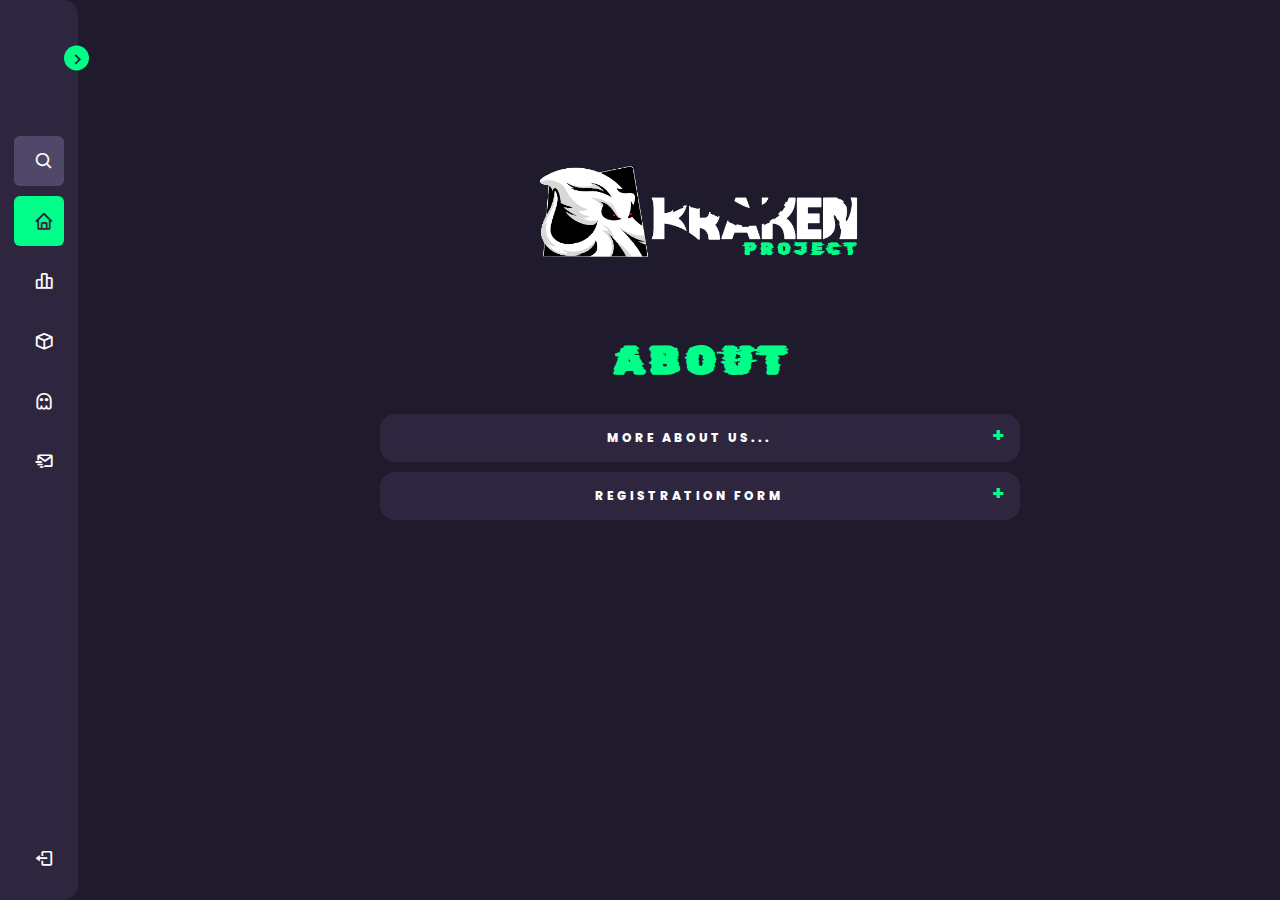
<file: index.html>
<!DOCTYPE html>
<html lang="en">
<head>
    <meta charset="UTF-8">
    <meta http-equiv="X-UA-Compatible" content="IE=edge">
    <meta name="viewport" content="width=device-width, initial-scale=1.0">
    <link rel="stylesheet" href="css/labs.css">
    <link rel="stylesheet" href="css/menu.css">
    <link href='https://unpkg.com/boxicons@2.1.1/css/boxicons.min.css' rel='stylesheet'>
    <title>KRAKEN-Project</title>
</head>
<body>  
    <nav class="sidebar close">
        <header>

                <div class="text logo-text">
                    <span style="font-family:'Rubik Glitch'; font-size: 30px;" class="name">MENU</span>
                   
                </div>
            </div>

            <i class='bx bx-chevron-right toggle'></i>
        </header>

        <div class="menu-bar">
            <div class="menu">

                <li class="search-box">
                    <i class='bx bx-search icon'></i>
                    <input type="text" placeholder="Search...">
                </li>

                <ul class="menu-links">                   

                    <li class="nav-link activemenu">
                        <a href="index.html">
                            <i class='bx bx-home icon' ></i>
                            <span class="text nav-text">Home</span>
                        </a>
                    </li>

                    <li class="nav-link">
                        <a href="#">
                            <i class='bx bx-bar-chart-alt-2 icon' ></i>
                            <span class="text nav-text">Dashboard</span>
                        </a>
                    </li>

                    <li class="nav-link">
                        <a href="labs.html">
                            <i class='bx bx-cube icon'></i>
                            <span class="text nav-text">CTF Labs</span>
                        </a>
                    </li>

                    <li class="nav-link">
                        <a href="projects.html">
                            <i class='bx bx-ghost icon' ></i>
                            <span class="text nav-text">Projects</span>
                        </a>
                    </li>                   

                    <li class="nav-link">
                        <a href="contact.html">
                            <i class='bx bx-mail-send icon' ></i>
                            <span class="text nav-text">Contact</span>
                        </a>
                    </li>

                </ul>
            </div>

            <div>            
                <li class="nav-link">       
                    <a href="#">
                        <i class='bx bx-log-out icon' ></i>
                        <span class="text nav-text">Logout</span>
                    </a>  
                </li>                  
            </div>
        </div>

    </nav>

    <section class="home">
   
    <div class="main">
        <img src="images/krakenproject1.png" class="main-image" alt="krakenproject">
        <h1>A B O U T</h1>  
        <div class="container">            
            <div class="collapsible">
                 <button class="btn-menu">More about us...</button>
            </div>
            <div class="content">           
              
 <br><br>          
<p>
KRAKEN PROJECT é um projeto para unir um grupo seleto de estudantes e praticantes de Hacking, Seguranca Ofensiva ou 
Defensiva de Redes de Computador e/ou Internet das coisas(IOT) assim como aplicacões envolvendo softwares ou hardwares, 
analise e desenvolvimento de código, sempre de deforma ETICA perante a sociedade e respeitando os termos da lei independente da 
localização dos usuarios.
</p><br>
<p>
O grupo não tem interesse em APRENDER, TREINAR e gerar conteúdo gratuito de forma divertida para toda a comunidade, 
seja tecnológica ou não ou para quem possa interessar, fortalecendo assim o currículo e/ou ou background técnico de 
cada usuário, capacitando-o ou agregando cada vez mais conhecimento ao mesmo.
</p><br>
<p>
O acesso ao conteudo do site é fechado, e a única forma de participar é preenchendo o formulário que será 
analisado por um dos administradores, onde será avaliado o real interesse em participar de nossa comunidade, ou então 
sendo convidado por um usuário ou administrador do grupo.
A intenção é manter um ambiente controlado e focado nos estudos e não atrair curiosos ou pessoas que não estejam 
interessadas em aprender e contribuir.
</p><br>
<p>
O grupo utiliza o TELEGRAM como um Hacker Space, onde todo o conteúdo e interação do usuário é feito e gerenciado, 
caso o formulário que você tem interesse em participar for aprovado por um administrador, você receberá um link de 
convite para entrar no grupo!
</p><br>
<p>
No restante, o grupo está em constante evolução e mudanças futuras podem ser consideradas.
</p><br>        

<h4>A CRIAÇÃO DO PROJETO:</h4>
<p>O PROJETO KRAKEN nasceu na minha mente como um projeto pessoal a anos atrás onde eu deveria me desafiar a criar 
um projeto na área de tecnologia, mas especificamente na área de Hacking e Segurança Ofensiva exigindo de mim 
um árduo e estudo aprofundado sobre o projeto escolhido.</p><br>

<p>Deveria ser algo que fizesse a diferença para a comunidade.
Mas toda vez que eu começava, algo me fazia desistir, muitas vezes no meio do projeto, como se eu estivesse flutuando em um mar calmo e de repente estivesse sendo afogado por algo puxando minha perna 
e me afundando. Isso aconteceu tantas vezes que eu imaginei que a criatura que fez isso tivesse muitos braços e então 
veio O KRAKEN que é um monstro marinho da mitologia nórdica capaz de afundar navios e devorar suas tripulações.</p><br>

<p>Com o tempo, percebi que além de fatores pessoais como o emprego, familia e principalmente a falta de tempo não foram os únicos responsáveis ​​pela minha desistencia e também a falta de apoio e incentivo, principalmente diante das dificuldades.
E então cheguei à conclusão de que não sou o unico nessa situação, e talvez, muito talvez, se eu juntar pessoas que se sintam assim, juntos podemos encontrar o que está faltando, nos apoiar e ajudar a chegar ao fim do PROJETO KRAKEN.
</p> <br> 
                
            </div>

                        <div class="collapsible">
                            <button class="btn-menu">Registration Form </button>
                       </div>
                       <div class="content">
                         
                               <p style="text-align:center">Register here and enjoy all our content!</p><br>
                          
                               <a href="registration.html">
                               <button class="btn-registration">Registration</button>
                               </a>                         
                       </div>
                       

                              
            </div>    
               
        </div>
    </div>    
</section>
</body>
<script src="./js/main.js"></script>
    <script>
        const body = document.querySelector('body'),
      sidebar = body.querySelector('nav'),
      toggle = body.querySelector(".toggle"),
      searchBtn = body.querySelector(".search-box"),
      modeSwitch = body.querySelector(".toggle-switch"),
      modeText = body.querySelector(".mode-text");


toggle.addEventListener("click" , () =>{
    sidebar.classList.toggle("close");
})

searchBtn.addEventListener("click" , () =>{
    sidebar.classList.remove("close");
})



    </script>
</html>
</file>
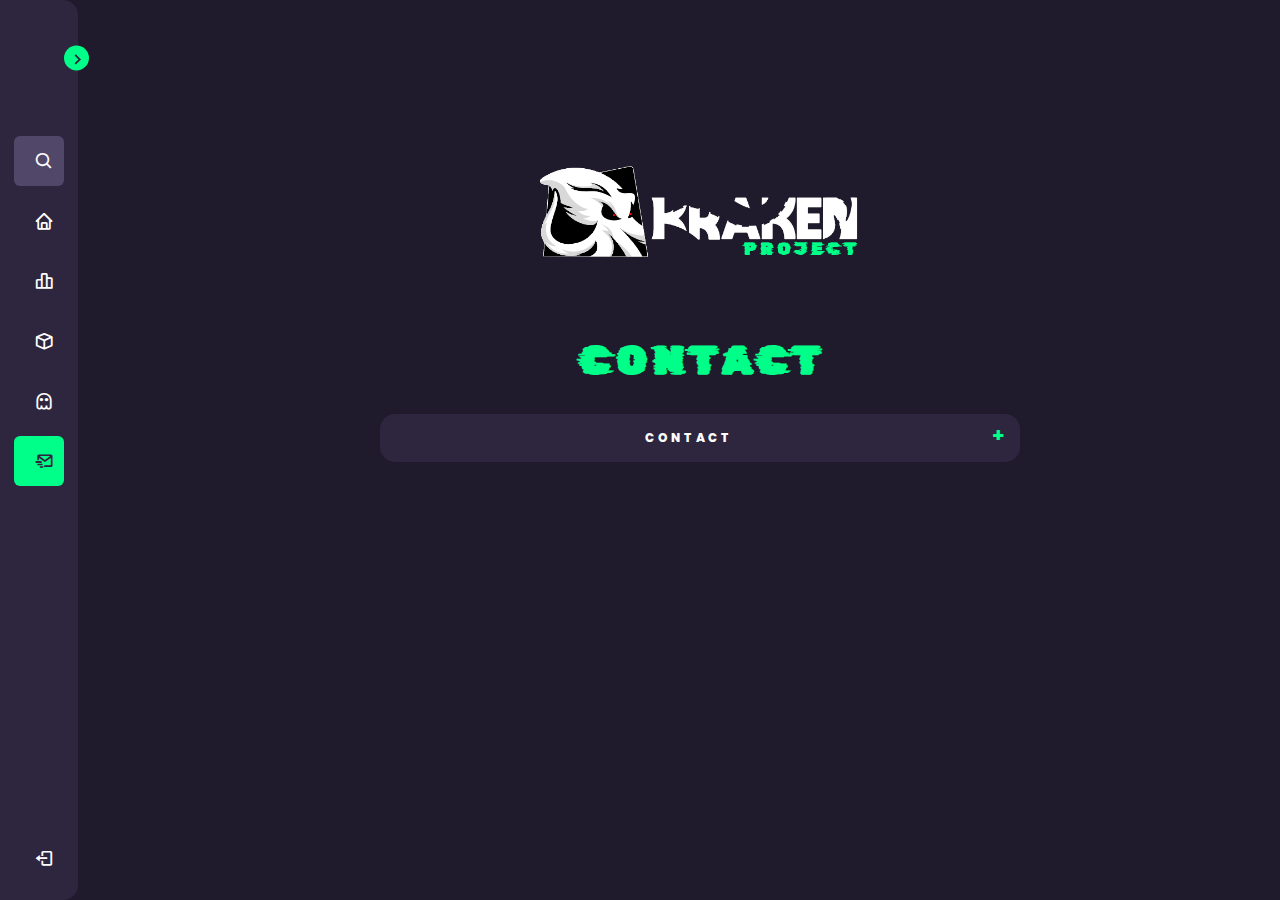
<file: contact.html>
<!DOCTYPE html>
<html lang="en">
<head>
    <meta charset="UTF-8">
    <meta http-equiv="X-UA-Compatible" content="IE=edge">
    <meta name="viewport" content="width=device-width, initial-scale=1.0">
    <link rel="stylesheet" href="css/labs.css">
    <link rel="stylesheet" href="css/menu.css">
    <link href='https://unpkg.com/boxicons@2.1.1/css/boxicons.min.css' rel='stylesheet'>
    <title>KRAKEN-Project</title>
</head>
<body>  
    <nav class="sidebar close">
        <header>

                <div class="text logo-text">
                    <span style="font-family:'Rubik Glitch'; font-size: 30px;" class="name">MENU</span>
                   
                </div>
            </div>

            <i class='bx bx-chevron-right toggle'></i>
        </header>

        <div class="menu-bar">
            <div class="menu">

                <li class="search-box">
                    <i class='bx bx-search icon'></i>
                    <input type="text" placeholder="Search...">
                </li>

                <ul class="menu-links">                   

                    <li class="nav-link">
                        <a href="index.html">
                            <i class='bx bx-home icon' ></i>
                            <span class="text nav-text">Home</span>
                        </a>
                    </li>

                    <li class="nav-link">
                        <a href="#">
                            <i class='bx bx-bar-chart-alt-2 icon' ></i>
                            <span class="text nav-text">Dashboard</span>
                        </a>
                    </li>

                    <li class="nav-link">
                        <a href="labs.html">
                            <i class='bx bx-cube icon'></i>
                            <span class="text nav-text">CTF Labs</span>
                        </a>
                    </li>

                    <li class="nav-link">
                        <a href="projects.html">
                            <i class='bx bx-ghost icon' ></i>
                            <span class="text nav-text">Projects</span>
                        </a>
                    </li>                   

                    <li class="nav-link activemenu">
                        <a href="contact.html">
                            <i class='bx bx-mail-send icon' ></i>
                            <span class="text nav-text">Contact</span>
                        </a>
                    </li>

                </ul>
            </div>

            <div>            
                <li class="nav-link">       
                    <a href="#">
                        <i class='bx bx-log-out icon' ></i>
                        <span class="text nav-text">Logout</span>
                    </a>  
                </li>                  
            </div>
        </div>

    </nav>

    <section class="home">
   
    <div class="main">
        <img src="images/krakenproject1.png" class="main-image" alt="krakenproject">
        <h1>C O N T A C T</h1>  
        <div class="container">     
         
            <div class="collapsible">
                <button class="btn-menu">CONTACT </button>
           </div>
           <div class="content">
             
                   <p style="text-align:center">rodneycamilo@gmail.com</p><br>
                   <p style="text-align:center">telegram: @rodneycamilo </p><br>            
                                          
           </div>
               
        </div>
    </div>    
</section>
</body>
<script src="./js/main.js"></script>
    <script>
        const body = document.querySelector('body'),
      sidebar = body.querySelector('nav'),
      toggle = body.querySelector(".toggle"),
      searchBtn = body.querySelector(".search-box"),
      modeSwitch = body.querySelector(".toggle-switch"),
      modeText = body.querySelector(".mode-text");


toggle.addEventListener("click" , () =>{
    sidebar.classList.toggle("close");
})

searchBtn.addEventListener("click" , () =>{
    sidebar.classList.remove("close");
})



    </script>
</html>
</file>
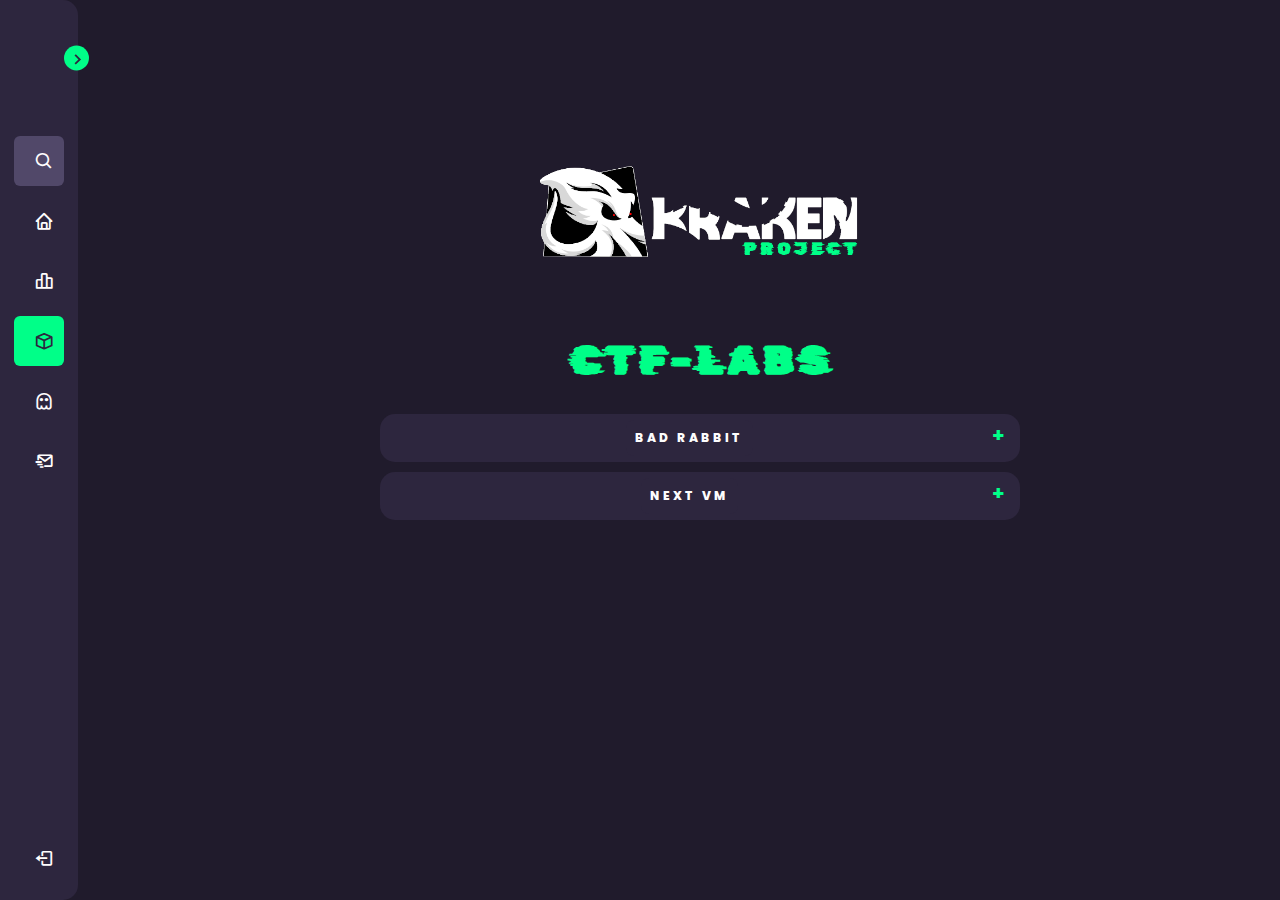
<file: labs.html>
<!DOCTYPE html>
<html lang="en">
<head>
    <meta charset="UTF-8">
    <meta http-equiv="X-UA-Compatible" content="IE=edge">
    <meta name="viewport" content="width=device-width, initial-scale=1.0">
    <link rel="stylesheet" href="css/labs.css">
    <link rel="stylesheet" href="css/menu.css">
    <link href='https://unpkg.com/boxicons@2.1.1/css/boxicons.min.css' rel='stylesheet'>
    <title>KRAKEN-Project</title>
</head>
<body>  
    <nav class="sidebar close">
        <header>

                <div class="text logo-text">
                    <span style="font-family:'Rubik Glitch'; font-size: 30px;" class="name">MENU</span>
                   
                </div>
            </div>

            <i class='bx bx-chevron-right toggle'></i>
        </header>

        <div class="menu-bar">
            <div class="menu">

                <li class="search-box">
                    <i class='bx bx-search icon'></i>
                    <input type="text" placeholder="Search...">
                </li>

                <ul class="menu-links">                   

                    <li class="nav-link">
                        <a href="index.html">
                            <i class='bx bx-home icon' ></i>
                            <span class="text nav-text">Home</span>
                        </a>
                    </li>

                    <li class="nav-link">
                        <a href="#">
                            <i class='bx bx-bar-chart-alt-2 icon' ></i>
                            <span class="text nav-text">Dashboard</span>
                        </a>
                    </li>

                    <li class="nav-link activemenu">
                        <a href="labs.html">
                            <i class='bx bx-cube icon'></i>
                            <span class="text nav-text">CTF Labs</span>
                        </a>
                    </li>

                    <li class="nav-link">
                        <a href="projects.html">
                            <i class='bx bx-ghost icon' ></i>
                            <span class="text nav-text">Projects</span>
                        </a>
                    </li>                   

                    <li class="nav-link">
                        <a href="contact.html">
                            <i class='bx bx-mail-send icon' ></i>
                            <span class="text nav-text">Contact</span>
                        </a>
                    </li>

                </ul>
            </div>

            <div>            
                <li class="nav-link">       
                    <a href="#">
                        <i class='bx bx-log-out icon' ></i>
                        <span class="text nav-text">Logout</span>
                    </a>  
                </li>                  
            </div>
        </div>

    </nav>

    <section class="home"> 

    <div class="main">
        <img src="images/krakenproject1.png" class="main-image" alt="krakenproject">
        <h1>C T F - L A B S</h1>  
        <div class="container">            
            <div class="collapsible">
                 <button class="btn-menu">Bad Rabbit </button>
            </div>
            <div class="content">
                <h4>Info:</h4>
                <p>Essa VM possui 3 Flags a serem encontradas:</p>

                    <p>Voce nao tera o LOGIN e SENHA da MAQUINA, o desafio é hackear e adiquirir privilegios 
                    encontrando as respectivas FLAGS.</p>                
                    
                    <p>Testes foram executados pelo Virtual Box, mas devem funcionar com o VMWare sem maiores problemas.</p>
                                        
                    <p>Ambos os arquivos devem ser baixados na mesma pasta, e ao clicar em "badrabbit_v.1.01.ovf" 
                    automaticamente devera ser importado para seu Virtual Box!</p>
                    
                    <p>Duvidas, ou sujestoes, por favor entre em contato!</p>
                <h4>Difficulty Level:</h4>
                    <p>Descoberta da falha -> Dificil</p>
                    <p>Exploracao da falha -> Facil</p>
                <h4>Download:</h4>
                <a href="https://drive.google.com/drive/folders/1GasSxBMQyXFRYIsvGb42tZ27qmpsVtZA?usp=sharing">
                <button class="btn-Download">here</button>
                </a>
                <h4>Flags:</h4>
            
                <div class="textfield">                    
                    <input type="text" name="flag1" placeholder="SETOR EM CRIACAO PORFAVOR AGUARDE">
                    <button class="btn-send">Send</button>
                </div>
                <div class="textfield">                    
                    <input type="text" name="flag2" placeholder="SETOR EM CRIACAO PORFAVOR AGUARDE">
                    <button class="btn-send">Send</button>
                </div>
                <div class="textfield">                    
                    <input type="text" name="flag3" placeholder="SETOR EM CRIACAO PORFAVOR AGUARDE">
                    <button class="btn-send">Send</button>
                </div>
            </div>
            
            <div class="collapsible">
                <button class="btn-menu">Next VM</button>
           </div>
           <div class="content">
               <h4>Difficulty Level:</h4>
                   <p>SETOR EM CRIACAO PORFAVOR AGUARDE</p>
               <h4>Download:</h4>
               <button class="btn-Download">here</button>
               <h4>Flags:</h4>
           
               <div class="textfield">                    
                   <input type="text" name="flag1" placeholder="SETOR EM CRIACAO PORFAVOR AGUARDE">
                   <button class="btn-send">Send</button>
               </div>
               <div class="textfield">                    
                   <input type="text" name="flag2" placeholder="SETOR EM CRIACAO PORFAVOR AGUARDE">
                   <button class="btn-send">Send</button>
               </div>
               <div class="textfield">                    
                   <input type="text" name="flag3" placeholder="SETOR EM CRIACAO PORFAVOR AGUARDE">
                   <button class="btn-send">Send</button>
               </div>
           </div>
        </div>
    </div>    
</section>
</body>
<script src="./js/main.js"></script>
    <script>
        const body = document.querySelector('body'),
      sidebar = body.querySelector('nav'),
      toggle = body.querySelector(".toggle"),
      searchBtn = body.querySelector(".search-box"),
      modeSwitch = body.querySelector(".toggle-switch"),
      modeText = body.querySelector(".mode-text");


toggle.addEventListener("click" , () =>{
    sidebar.classList.toggle("close");
})

searchBtn.addEventListener("click" , () =>{
    sidebar.classList.remove("close");
})



    </script>
</html>
</file>
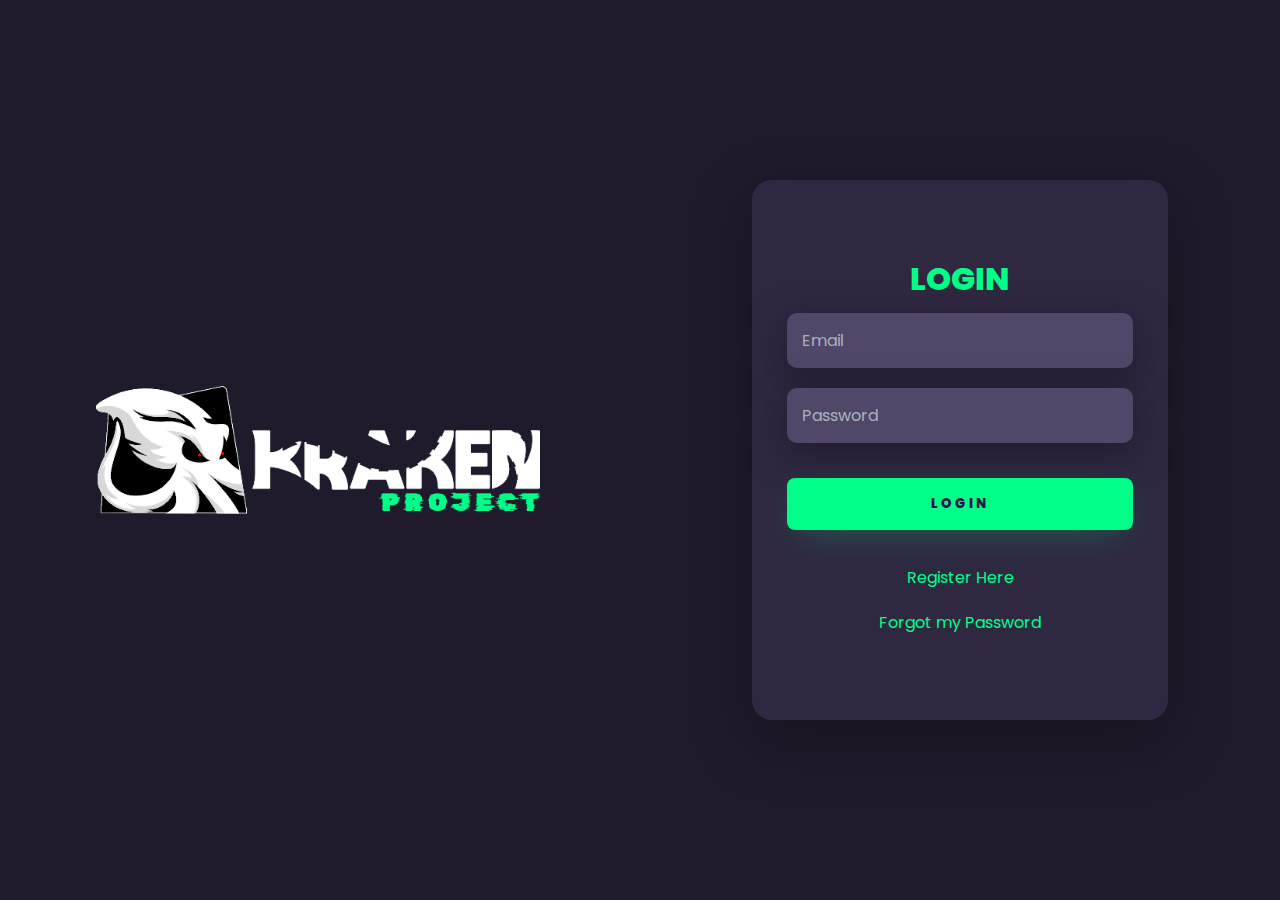
<file: login.html>
<!DOCTYPE html>
<html lang="en">
<head>
    <meta charset="UTF-8">
    <meta http-equiv="X-UA-Compatible" content="IE=edge">
    <meta name="viewport" content="width=device-width, initial-scale=1.0">
    <link rel="stylesheet" href="css/form.css">
    <link rel="stylesheet" href="css/menu.css">
    <title>KRAKEN-Project</title>
</head>


    <div class="main-login">
        <div class="left-login">
            <img src="images/krakenproject1.png" class="left-login-image" alt="krakenproject">
        </div>
        <div class="right-login">
            <div class="card-login">
                <h1>LOGIN</h1>
                <div class="textfield">                    
                    <input type="text" name="user" placeholder="Email">
                </div>
                <div class="textfield">                    
                    <input type="password" name="password" placeholder="Password">
                </div>
                <button class="btn-login">LogIn</button>               
                <a href="registration.html" style="color:#00ff88;">Register Here</a>             
                <a href="#" style="color:#00ff88;">Forgot my Password</a>                          
            </div>            
        </div>
    </div>
</body>
</html>
</file>
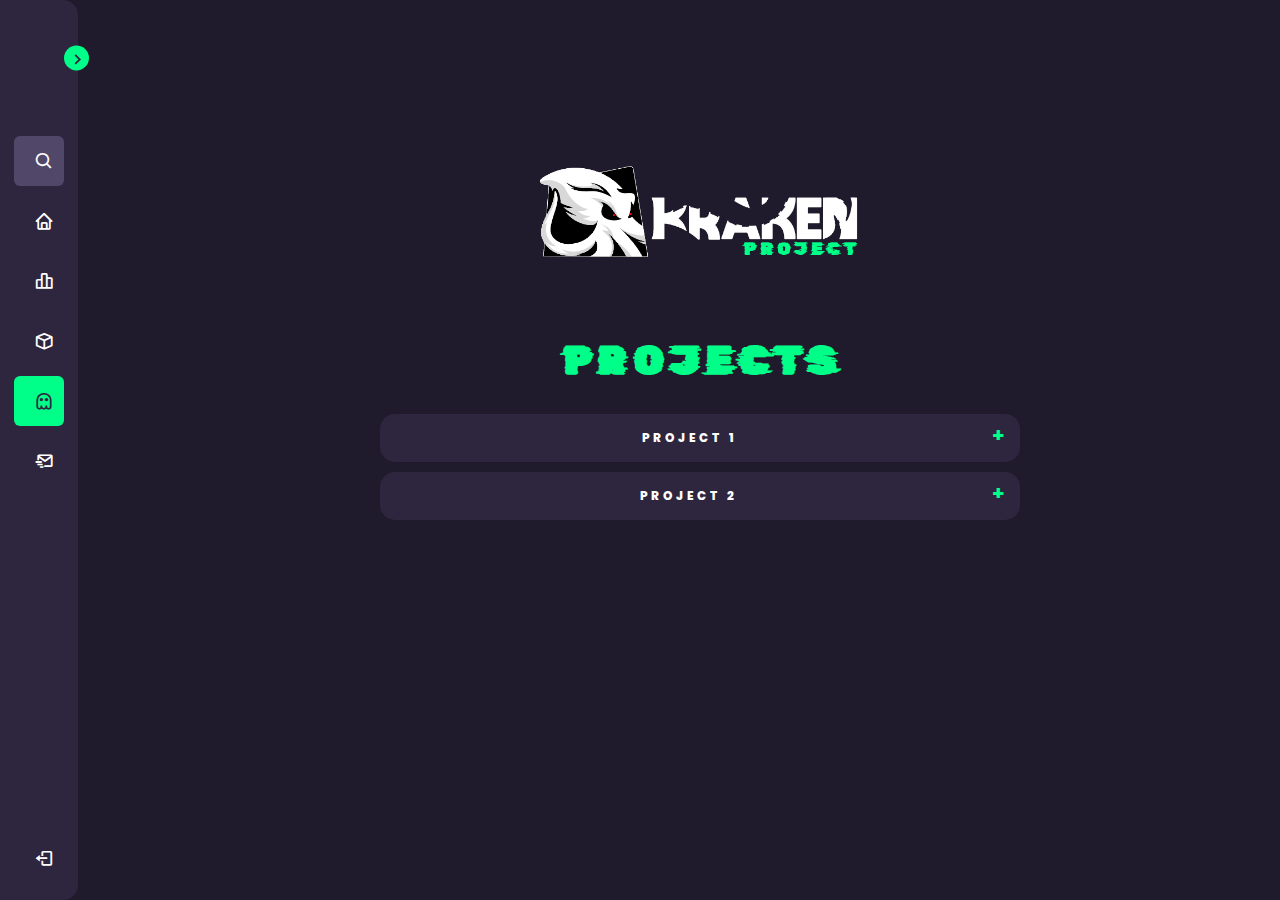
<file: projects.html>
<!DOCTYPE html>
<html lang="en">
<head>
    <meta charset="UTF-8">
    <meta http-equiv="X-UA-Compatible" content="IE=edge">
    <meta name="viewport" content="width=device-width, initial-scale=1.0">
    <link rel="stylesheet" href="css/labs.css">
    <link rel="stylesheet" href="css/menu.css">
    <link href='https://unpkg.com/boxicons@2.1.1/css/boxicons.min.css' rel='stylesheet'>
    <title>KRAKEN-Project</title>
</head>
<body>  
    <nav class="sidebar close">
        <header>

                <div class="text logo-text">
                    <span style="font-family:'Rubik Glitch'; font-size: 30px;" class="name">MENU</span>
                   
                </div>
            </div>

            <i class='bx bx-chevron-right toggle'></i>
        </header>

        <div class="menu-bar">
            <div class="menu">

                <li class="search-box">
                    <i class='bx bx-search icon'></i>
                    <input type="text" placeholder="Search...">
                </li>

                <ul class="menu-links">                   

                    <li class="nav-link">
                        <a href="index.html">
                            <i class='bx bx-home icon' ></i>
                            <span class="text nav-text">Home</span>
                        </a>
                    </li>

                    <li class="nav-link">
                        <a href="#">
                            <i class='bx bx-bar-chart-alt-2 icon' ></i>
                            <span class="text nav-text">Dashboard</span>
                        </a>
                    </li>

                    <li class="nav-link">
                        <a href="labs.html">
                            <i class='bx bx-cube icon'></i>
                            <span class="text nav-text">CTF Labs</span>
                        </a>
                    </li>

                    <li class="nav-link activemenu">
                        <a href="projects.html">
                            <i class='bx bx-ghost icon' ></i>
                            <span class="text nav-text">Projects</span>
                        </a>
                    </li>                   

                    <li class="nav-link">
                        <a href="contact.html">
                            <i class='bx bx-mail-send icon' ></i>
                            <span class="text nav-text">Contact</span>
                        </a>
                    </li>

                </ul>
            </div>

            <div>            
                <li class="nav-link">       
                    <a href="#">
                        <i class='bx bx-log-out icon' ></i>
                        <span class="text nav-text">Logout</span>
                    </a>  
                </li>                  
            </div>
        </div>

    </nav>

    <section class="home">
   
    <div class="main">
        <img src="images/krakenproject1.png" class="main-image" alt="krakenproject">
        <h1>P R O J E C T S</h1>  
        <div class="container">            
            <div class="collapsible">
                 <button class="btn-menu">Project 1 </button>
            </div>
            <div class="content">
                <h4>Sector Under Construction:</h4>           
               
            </div>
            
            <div class="collapsible">
                <button class="btn-menu">Project 2 </button>
           </div>
           <div class="content">
               <h4>Sector Under Construction:</h4>
                   
            </div>
        </div>
    </div>    
</section>
</body>
<script src="./js/main.js"></script>
    <script>
        const body = document.querySelector('body'),
      sidebar = body.querySelector('nav'),
      toggle = body.querySelector(".toggle"),
      searchBtn = body.querySelector(".search-box"),
      modeSwitch = body.querySelector(".toggle-switch"),
      modeText = body.querySelector(".mode-text");


toggle.addEventListener("click" , () =>{
    sidebar.classList.toggle("close");
})

searchBtn.addEventListener("click" , () =>{
    sidebar.classList.remove("close");
})



    </script>
</html>
</file>
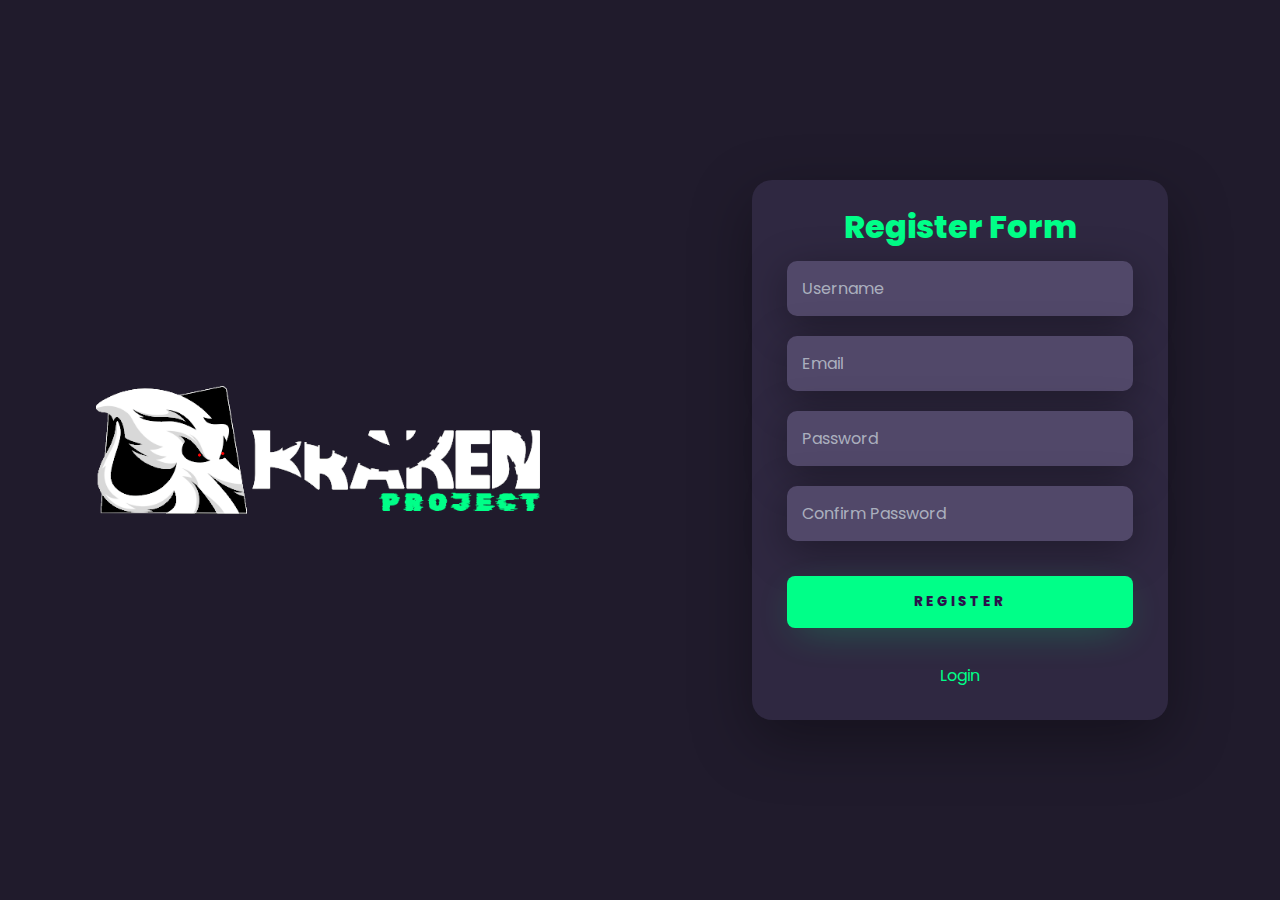
<file: registration.html>
<!DOCTYPE html>
<html lang="en">
<head>
    <meta charset="UTF-8">
    <meta http-equiv="X-UA-Compatible" content="IE=edge">
    <meta name="viewport" content="width=device-width, initial-scale=1.0">
    <link rel="stylesheet" href="css/form.css">
    <link rel="stylesheet" href="css/menu.css">
    <title>KRAKEN-Project</title>
</head>
<body>
    
    <div class="main-login">
        <div class="left-login">
            <img src="images/krakenproject1.png" class="left-login-image" alt="krakenproject">
        </div>
        <div class="right-login">
            <div class="card-login">
                <h1>Register Form</h1>
                <div class="textfield">                    
                    <input type="text" name="user" placeholder="Username">
                </div>
                <div class="textfield">                    
                    <input type="text" name="email" placeholder="Email">
                </div>                
                <div class="textfield">                    
                    <input type="password" name="password" placeholder="Password">
                </div>
                <div class="textfield">                    
                    <input type="password" name="password" placeholder="Confirm Password">
                </div>                
                <button class="btn-login">Register</button>
                <a href="login.html" style="color:#00ff88;">Login</a>             
                              
            </div>
        </div>
    </div>
</body>
</html>
</file>
<file: css/labs.css>
@import url('https://fonts.googleapis.com/css2?family=Rubik+Glitch&display=swap');
@import url("https://fonts.googleapis.com/css2?family=Montserrat:wght@400;500;600;700&display=swap");
 
body {
  margin: 0;
  font-family: 'Montserrat';
  background-color: #201b2c;
}

body * {
  box-sizing: border-box;
}

.collapsible {
    background-color: #2d263e;
    cursor: pointer;
    padding: 6px;
    width: 100%;
    border: none;
    border-radius: 15px;
    text-align: center;  
    font-size: 20px;
    margin-top: 10px ; 
       
  }

.collapsible:after {
    content: '\002B';
    color:#00ff88;
    font-weight: bold;
    float: right;
    margin-right: 10px;
    margin-bottom: 15px;
  }
  
  .active:after {
    content: "\2212";
  }

  .content {
    padding: 0px 18px;
    width: 100%;    
    overflow: hidden;
    transition: max-height 0.3s ease-out;
    background-color: #272135;
    text-align: left;
    display: none;
    border-radius: 15px;
  }
  
  .content > h4{
    color: #fcfcfc;
    font-size: 20px;
    margin:0 auto;
    margin-bottom: 0px;
    margin-top: 10px;


}
.content > p{
  color: #00ff88;
  font-size: 15px;
  margin:0 auto;
  margin-bottom: 0px;
  margin-top: 10px;
  
}

.content > a:link { 
  text-decoration: none;
  padding: 10px 0px; 
}


.btn-send{
  padding: 9px;
  border: none;
  border-radius: 8px;
  margin-left: 10px;
  text-transform: uppercase;
  font-weight: 800;
  letter-spacing: 3px;
  color: #2b134b;
  background: #00ff88;
  cursor: pointer;
  box-shadow: 0px 10px 40px -12px #00ff8052;

}

.btn-Download{
  padding: 5px;
  border: none;
  border-radius: 8px;
  text-transform: uppercase;
  font-weight: 800;
  letter-spacing: 3px;
  color: #2b134b;
  background: #00ff88;
  cursor: pointer;
  box-shadow: 0px 10px 40px -12px #00ff8052;
 

}

.btn-registration{
  padding: 10px;
  border: none;
  border-radius: 8px;
  text-transform: uppercase;
  font-weight: 800;
  letter-spacing: 3px;
  color: #2b134b;
  background: #00ff88;
  cursor: pointer;
  box-shadow: 0px 10px 40px -12px #00ff8052;  
  margin: 10px auto;
  display: block;
   
}

.btn-menu{
  padding: 9px;
  border: none;
  border-radius: 8px; 
  text-transform: uppercase;
  font-weight: 800;
  letter-spacing: 3px;
  color: #fdfdfd;
  background: #2d263e;
  cursor: pointer;
  font-size: 12px;
    
}


a:link { 
    text-decoration: none;
    padding: 10px 0px; 
}

.main{
    width: 100vw;
    height: 100vh;
    background: #201b2c;
    display: flex;
    flex-direction: column;
    justify-content: center;
    align-items: center;
}

.container{
    width: 50vw;
    height: 50vh;
    display: inline-block;
    justify-content: center;
    align-items: center;
    flex-direction: column;
    margin-left: 20px;
    margin-right: 20px;
  
}

.main > h1{
    color: #00ff88;
    font-size: 40px;
    margin:0 auto;
    margin-bottom: 20px;
    margin-top: 50px;
    display: flex;
    flex-direction: column;
    font-family: 'Rubik Glitch';

}

.main-image{  
  margin-top: 120px;
  margin-bottom: 30px;
  width: 25vw;
    }


.textfield{
    width: 100%;
    display: flex;
    align-items: flex-start;
    justify-content: center;
    margin: 10px 0px;
}

.textfield > input{
    width: 100%;
    border: none;
    border-radius: 10px;
    padding: 9px;
    background: #514869;
    color: #f0ffffde;
    font-size: 12pt;
    box-shadow: 0px 10px 40px #00000056;
    outline: none;
    box-sizing: border-box;
}

.textfield > label{
    color: #f0ffffde;
    margin-bottom: 10px;
}

.textfield > input::placeholder{
    color: #f0ffff94;
}


@media only screen and (max-width: 950px){
  .main{
    flex-direction: column;
}
.container{
    width: 80%;
    height: 50%;
    margin-left: -20px;
}    
.main-image{
    width: 70vw;    

}
.main > h1{
  color: #00ff88;
  font-size: 30px;
  margin-bottom: 20px;
  margin-top: 50px;
  margin-left: 300px;
  display: flex;

}
}

@media only screen and (max-width: 600px){
    .main{
        flex-direction: column;
    }
    .container{
        width: 75%;
        height: 60%;
        margin-left: -20px;
    }    
    .main-image{
        width: 65vw;
        margin-left: -55px;
    }
    .main > h1{      
      color: #00ff88;
      font-size: 30px;
      margin-left: 100px;
      margin-bottom: 20px;
      margin-top: 50px;
      display: flex;        
  
  }
}

.left-login{
  width: 50vw;
  height: 100vh;
  display: flex;
  justify-content: center;
  align-items: center;
  flex-direction: column;
  align-items: flex-start;
  position: absolute;
  
}
</file>
<file: css/menu.css>
/* Google Font Import - Poppins */
@import url('https://fonts.googleapis.com/css2?family=Poppins:wght@300;400;500;600;700&display=swap');
@import url('https://fonts.googleapis.com/css2?family=Rubik+Glitch&display=swap');
*{
    margin: 0;
    padding: 0;
    box-sizing: border-box;
    font-family: 'Poppins', sans-serif;
}

:root{
    /* ===== Colors ===== */
   
    --sidebar-color: #2d263e;
    --primary-color: #00ff88;
    --primary-color-light: #514869;
    --toggle-color: #DDD;
    --text-color: #fffdfd;

    /* ====== Transition ====== */
    --tran-03: all 0.2s ease;
    --tran-03: all 0.3s ease;
    --tran-04: all 0.3s ease;
    --tran-05: all 0.3s ease;
}

/* ===== Sidebar ===== */
 .sidebar{
    position: fixed;
    top: 0;
    left: 0;
    height: 100%;
    width: 250px;
    padding: 10px 14px;
    background: var(--sidebar-color);
    transition: var(--tran-05);
    z-index: 100;  
    border-top-right-radius: 15px;
    border-bottom-right-radius: 15px;
}
.sidebar.close{
    width: 78px;
}

/* ===== Reusable code - Here ===== */
.sidebar li{
    height: 50px;
    list-style: none;
    display: flex;
    align-items: center;
    margin-top: 10px;
}



.sidebar .icon{
    min-width: 60px;
    border-radius: 6px;
    height: 100%;
    display: flex;
    align-items: center;
    justify-content: center;
    font-size: 20px;
}

.sidebar .text,
.sidebar .icon{
    color: var(--text-color);
    transition: var(--tran-03);
    
}

.sidebar .text{
    font-size: 17px;
    font-weight: 500;
    white-space: nowrap;
    opacity: 1;
    
}
.sidebar.close .text{
    opacity: 0;
}
/* =========================== */

.sidebar header{
    position: relative;
}

.sidebar header .image-text{
    display: flex;
    align-items: center;
    
}
.sidebar header .logo-text{
    display: flex;
    flex-direction: column;
    margin-top: 30px;
    margin-left: 70px;
    color: #00ff88;
    
  
   

}
header .image-text .name {
    margin-top: 2px;
    font-size: 18px;
    font-weight: 600;
    
}

header .image-text .profession{
    font-size: 16px;
    margin-top: -2px;
    display: block;
    
}

.sidebar header .image{
    display: flex;
    align-items: center;
    justify-content: center;
}

.sidebar header .image img{
    width: 140px;
    border-radius: 6px;
}

.sidebar header .toggle{
    position: absolute;
    top: 50%;
    right: -25px;
    transform: translateY(-50%) rotate(180deg);
    height: 25px;
    width: 25px;
    background-color: var(--primary-color);
    color: var(--sidebar-color);
    border-radius: 50%;
    display: flex;
    align-items: center;
    justify-content: center;
    font-size: 22px;
    cursor: pointer;
    transition: var(--tran-05);
}



.sidebar.close .toggle{
    transform: translateY(-50%) rotate(0deg);
}

.sidebar .menu{
    margin-top: 50px; 
}

.sidebar li.search-box{
    border-radius: 6px;
    background-color: var(--primary-color-light);
    cursor: pointer;
    transition: var(--tran-05);
}

.sidebar li.search-box input{
    height: 100%;
    width: 100%;
    outline: none;
    border: none;
    background-color: var(--primary-color-light);
    color: var(--text-color);
    border-radius: 6px;
    font-size: 17px;
    font-weight: 500;
    transition: var(--tran-05);
}
.sidebar li a{
    list-style: none;
    height: 100%;
    background-color: transparent;
    display: flex;
    align-items: center;
    height: 100%;
    width: 100%;
    border-radius: 6px;
    text-decoration: none;
    transition: var(--tran-03);
}

.activemenu{    
    background-color: var(--primary-color);
    border-radius: 6px;
    color: transparent;
}

.activemenu .icon ,
.activemenu .text{
    color: var(--sidebar-color);
}


.sidebar li a:hover{
    background-color: var(--primary-color);
}
.sidebar li a:hover .icon,
.sidebar li a:hover .text{
    color: var(--sidebar-color);
}


.sidebar .menu-bar{
    height: calc(98% - 55px);
    display: flex;
    flex-direction: column;
    justify-content: space-between;

}
.menu-bar::-webkit-scrollbar{
    display: none;
}
.sidebar .menu-bar .mode{
    border-radius: 6px;
    background-color: var(--primary-color-light);
    position: relative;
    transition: var(--tran-05);
}


.home{
    position: absolute;
    top: 0;
    top: 0;
    left: 230px;    
    height: 100vh;
    width: calc(100% - 250px);
    background-color: var(--body-color);
    transition: var(--tran-05);
}


.sidebar.close ~ .home{
    left: 60px;
    height: 100vh;
    width: calc(100% - 78px);
}
</file>
<file: css/form.css>
@import url('https://fonts.googleapis.com/css2?family=Rubik+Glitch&display=swap');

body {
    margin: 0;
    font-family: 'Rubik Glitch', san;
}

body * {
    box-sizing: border-box;
}

a:link { 
    text-decoration: none;
    padding: 10px 0px; 
}

.main-login{
    width: 100vw;
    height: 100vh;
    background: #201b2c;
    display: flex;
    justify-content: center;
    align-items: center;
}

.left-login{
    width: 50vw;
    height: 100vh;
    display: flex;
    justify-content: center;
    align-items: center;
    flex-direction: column;
}

.left-login > h1{
    color: #77ffc0;
}

.left-login-image{
    width: 35vw;
    }

.right-login{
    width: 50vw;
    height: 100vh;
    display: flex;
    justify-content: center;
    align-items: center; 
}

.card-login{
    height: 60%;
    display: flex;
    justify-content: center;
    align-items: center;
    flex-direction: column;
    padding: 30px 35px;
    background: #2f2841;
    border-radius: 20px;
    box-shadow: 0px 20px 60px #00000056;
}

.card-login > h1 {
   color: #00ff88; 
   font-weight: 800;
   margin: 0;
}

.textfield{
    width: 100%;
    display: flex;
    flex-direction: column;
    align-items: flex-start;
    justify-content: center;
    margin: 10px 0px;
}

.textfield > input{
    width: 100%;
    border: none;
    border-radius: 10px;
    padding: 15px;
    background: #514869;
    color: #f0ffffde;
    font-size: 12pt;
    box-shadow: 0px 10px 40px #00000056;
    outline: none;
    box-sizing: border-box;
}

.textfield > label{
    color: #f0ffffde;
    margin-bottom: 10px;
}

.textfield > input::placeholder{
    color: #f0ffff94;
}

.btn-login{
    width: 100%;
    padding: 16px 0px;
    margin: 25px;
    border: none;
    border-radius: 8px;
    outline: none;
    text-transform: uppercase;
    font-weight: 800;
    letter-spacing: 3px;
    color: #2b134b;
    background: #00ff88;
    cursor: pointer;
    box-shadow: 0px 10px 40px -12px #00ff8052;
}

@media only screen and (max-width: 950px){
    .card-login{
        width: 85%;
    }

}

@media only screen and (max-width: 600px){
    .main-login{
        flex-direction: column;
    }
    .left-login{
        width: 100%;
        height: auto;
    }
    .right-login{
        width: 100%;
        height: auto;
    }
    .left-login-image{
        width: 80vw;
    }
    .card-login{
        height: 90%;
        width: 90%;
    }
}
</file>
